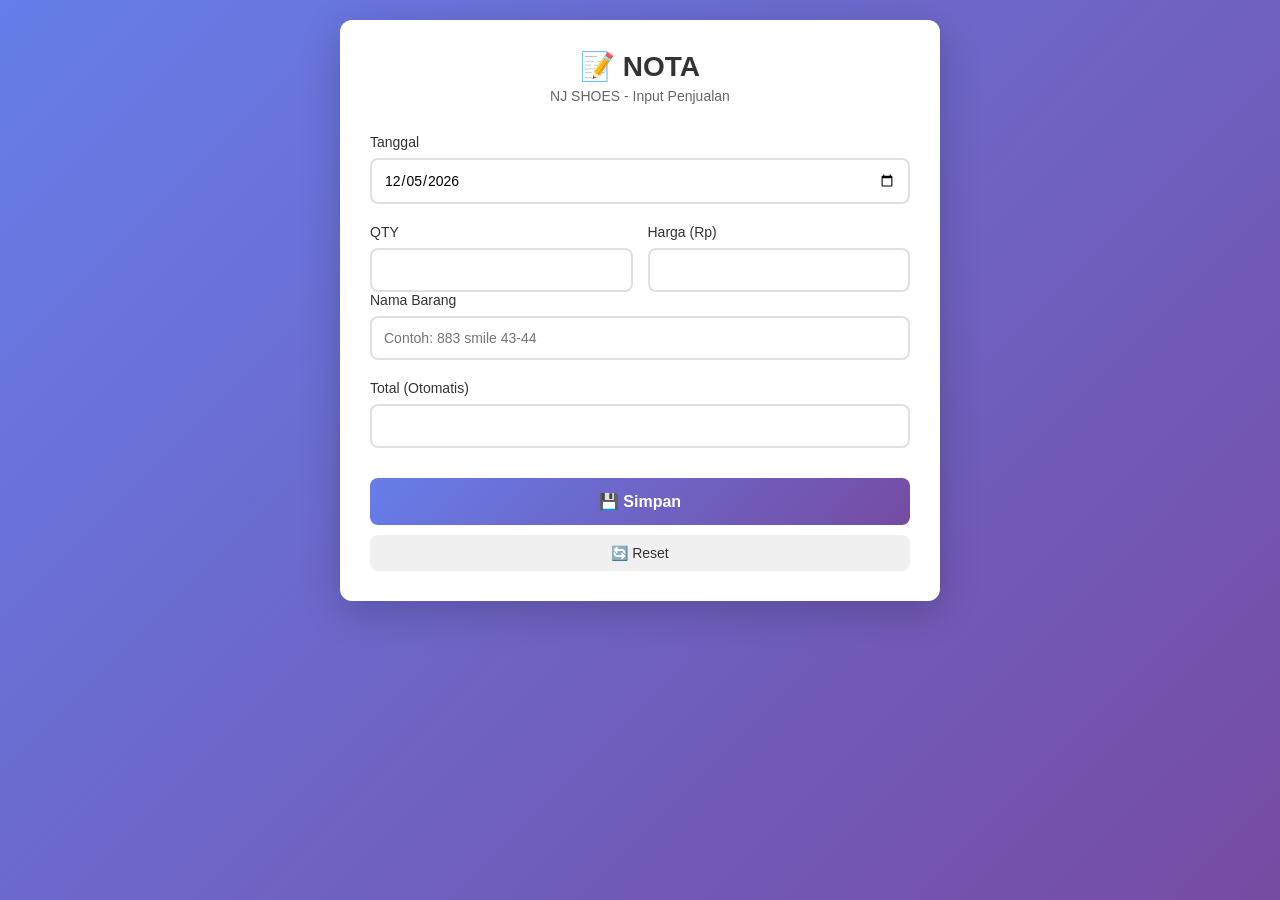
<file: index.html>
<!DOCTYPE html>
<html lang="id">
<head>
    <meta charset="UTF-8">
    <meta name="viewport" content="width=device-width, initial-scale=1.0">
    <title>NOTA - NJ SHOES</title>
    <link rel="manifest" href="manifest.json">
    <meta name="theme-color" content="#2e7d32">
    <style>
        * {
            margin: 0;
            padding: 0;
            box-sizing: border-box;
        }

        body {
            font-family: -apple-system, BlinkMacSystemFont, 'Segoe UI', Roboto, sans-serif;
            background: linear-gradient(135deg, #667eea 0%, #764ba2 100%);
            min-height: 100vh;
            padding: 20px;
        }

        .container {
            background: white;
            border-radius: 12px;
            box-shadow: 0 10px 40px rgba(0, 0, 0, 0.2);
            padding: 30px;
            max-width: 600px;
            margin: 0 auto;
        }

        .header {
            text-align: center;
            margin-bottom: 30px;
        }

        .header h1 {
            color: #333;
            font-size: 28px;
            margin-bottom: 5px;
        }

        .header p {
            color: #666;
            font-size: 14px;
        }

        .form-group {
            margin-bottom: 20px;
        }

        label {
            display: block;
            margin-bottom: 8px;
            color: #333;
            font-weight: 500;
            font-size: 14px;
        }

        input, select, textarea {
            width: 100%;
            padding: 12px;
            border: 2px solid #e0e0e0;
            border-radius: 8px;
            font-size: 14px;
            font-family: inherit;
            transition: border-color 0.3s;
        }

        input:focus, select:focus, textarea:focus {
            outline: none;
            border-color: #667eea;
        }

        .form-row {
            display: grid;
            grid-template-columns: 1fr 1fr;
            gap: 15px;
        }

        .form-row .form-group {
            margin-bottom: 0;
        }

        .btn-submit {
            width: 100%;
            padding: 14px;
            background: linear-gradient(135deg, #667eea 0%, #764ba2 100%);
            color: white;
            border: none;
            border-radius: 8px;
            font-size: 16px;
            font-weight: 600;
            cursor: pointer;
            transition: transform 0.2s, box-shadow 0.2s;
            margin-top: 10px;
        }

        .btn-submit:hover {
            transform: translateY(-2px);
            box-shadow: 0 5px 20px rgba(102, 126, 234, 0.4);
        }

        .btn-submit:active {
            transform: translateY(0);
        }

        .btn-submit:disabled {
            opacity: 0.6;
            cursor: not-allowed;
            transform: none;
        }

        .alert {
            padding: 15px;
            border-radius: 8px;
            margin-bottom: 20px;
            font-size: 14px;
            display: none;
        }

        .alert.success {
            background: #d4edda;
            color: #155724;
            border: 1px solid #c3e6cb;
            display: block;
        }

        .alert.error {
            background: #f8d7da;
            color: #721c24;
            border: 1px solid #f5c6cb;
            display: block;
        }

        .loading {
            display: none;
            text-align: center;
            color: #667eea;
            font-size: 14px;
        }

        .spinner {
            border: 3px solid #f3f3f3;
            border-top: 3px solid #667eea;
            border-radius: 50%;
            width: 20px;
            height: 20px;
            animation: spin 1s linear infinite;
            display: inline-block;
            margin-right: 10px;
        }

        @keyframes spin {
            0% { transform: rotate(0deg); }
            100% { transform: rotate(360deg); }
        }

        .btn-reset {
            width: 100%;
            padding: 10px;
            background: #f0f0f0;
            color: #333;
            border: none;
            border-radius: 8px;
            font-size: 14px;
            cursor: pointer;
            margin-top: 10px;
            transition: background 0.2s;
        }

        .btn-reset:hover {
            background: #e0e0e0;
        }
    </style>
</head>
<body>
    <div class="container">
        <div class="header">
            <h1>📝 NOTA</h1>
            <p>NJ SHOES - Input Penjualan</p>
        </div>

        <div id="alert" class="alert"></div>

        <form id="notaForm">
            <div class="form-group">
                <label for="tgl">Tanggal</label>
                <input type="date" id="tgl" name="tgl" required>
            </div>

            <div class="form-row">
                <div class="form-group">
                    <label for="qty">QTY</label>
                    <input type="number" id="qty" name="qty" min="1" required>
                </div>
                <div class="form-group">
                    <label for="harga">Harga (Rp)</label>
                    <input type="number" id="harga" name="harga" min="0" required>
                </div>
            </div>

            <div class="form-group">
                <label for="namaBarang">Nama Barang</label>
                <input type="text" id="namaBarang" name="namaBarang" placeholder="Contoh: 883 smile 43-44" required>
            </div>

            <div class="form-group">
                <label for="total">Total (Otomatis)</label>
                <input type="number" id="total" name="total" readonly>
            </div>

            <div class="loading" id="loading">
                <div class="spinner"></div>
                <span>Menyimpan...</span>
            </div>

            <button type="submit" class="btn-submit" id="submitBtn">💾 Simpan</button>
            <button type="reset" class="btn-reset">🔄 Reset</button>
        </form>
    </div>

    <script>
        const SCRIPT_URL = "https://script.google.com/macros/s/AKfycby7AUYawCKgafTMGcGuuWxwsQbdNLguROdX5FSoVMISSgSx--dV9bparoRFReRb9lxQ/exec";

        // Set tanggal hari ini sebagai default
        document.getElementById("tgl").valueAsDate = new Date();

        // Auto-calculate total
        document.getElementById("qty").addEventListener("change", calculateTotal);
        document.getElementById("harga").addEventListener("change", calculateTotal);

        function calculateTotal() {
            const qty = parseInt(document.getElementById("qty").value) || 0;
            const harga = parseInt(document.getElementById("harga").value) || 0;
            const total = qty * harga;
            document.getElementById("total").value = total;
        }

        // Submit form
        document.getElementById("notaForm").addEventListener("submit", async (e) => {
            e.preventDefault();

            const tgl = document.getElementById("tgl").value;
            const qty = document.getElementById("qty").value;
            const namaBarang = document.getElementById("namaBarang").value;
            const harga = document.getElementById("harga").value;
            const total = document.getElementById("total").value;

            // Format tanggal ke DD/MM/YYYY
            const date = new Date(tgl);
            const tglFormatted = `${String(date.getDate()).padStart(2, '0')}/${String(date.getMonth() + 1).padStart(2, '0')}/${date.getFullYear()}`;

            const data = {
                tgl: tglFormatted,
                qty: parseInt(qty),
                namaBarang: namaBarang,
                harga: parseInt(harga),
                total: parseInt(total)
            };

            showLoading(true);
            showAlert("", "");

            try {
                const response = await fetch(SCRIPT_URL, {
                    method: "POST",
                    headers: {
                        "Content-Type": "text/plain"
                    },
                    body: JSON.stringify(data)
                });

                const result = await response.json();

                if (result.status === "success") {
                    showAlert("✓ " + result.message, "success");
                    document.getElementById("notaForm").reset();
                    document.getElementById("tgl").valueAsDate = new Date();
                    setTimeout(() => showAlert("", ""), 3000);
                } else {
                    showAlert("✗ " + result.message, "error");
                }
            } catch (error) {
                console.error("Error:", error);
                showAlert("✗ Error: " + error.message, "error");
            } finally {
                showLoading(false);
            }
        });

        function showLoading(show) {
            document.getElementById("loading").style.display = show ? "block" : "none";
            document.getElementById("submitBtn").disabled = show;
        }

        function showAlert(message, type) {
            const alertEl = document.getElementById("alert");
            alertEl.textContent = message;
            alertEl.className = "alert";
            if (type) {
                alertEl.classList.add(type);
            }
        }
    </script>
</body>
</html>
</file>
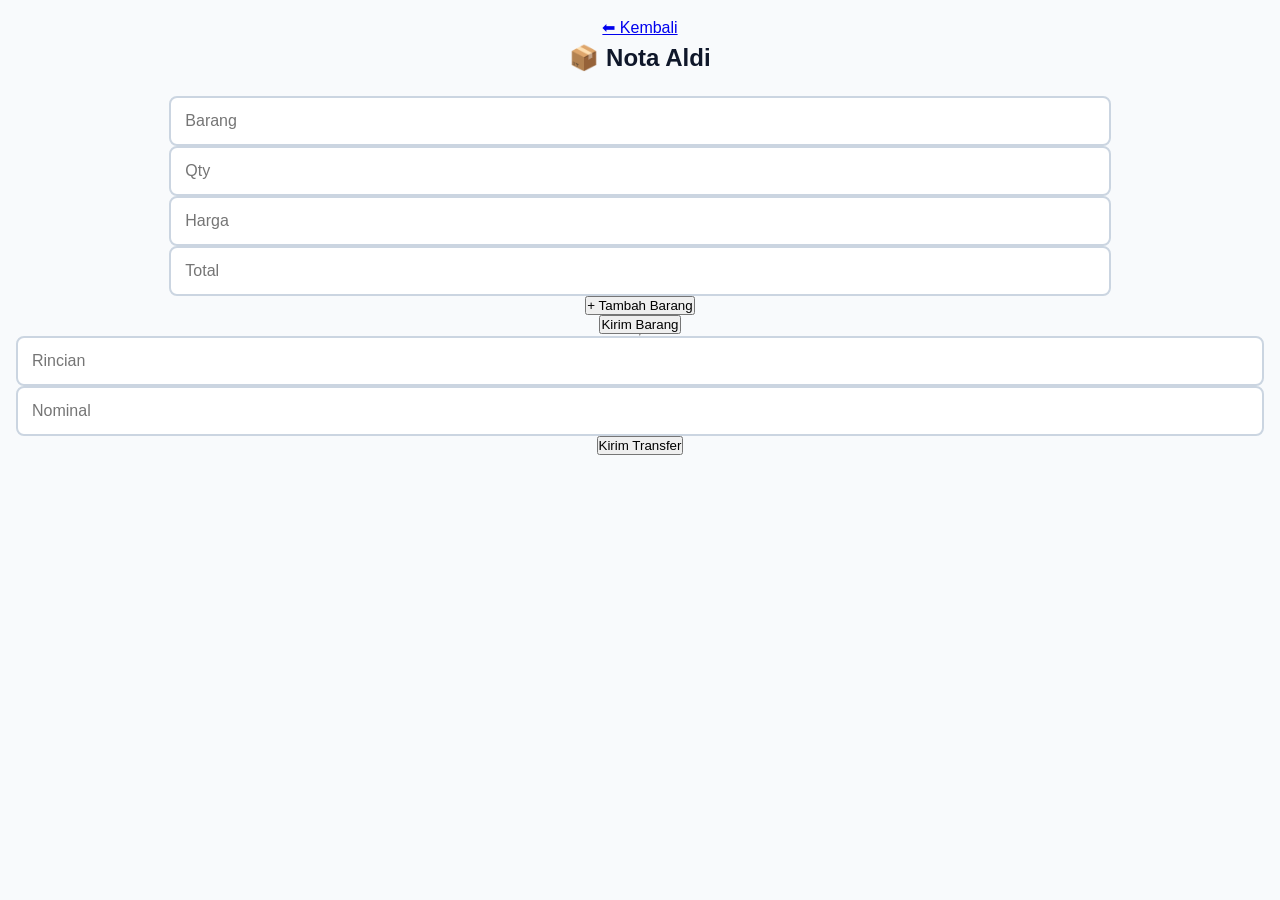
<file: roko/aldi.html>
<!DOCTYPE html>
<html lang="id">
<head>
    <meta charset="UTF-8">
    <title>Nota Aldi</title>
    <script src="../config/idurl.js"></script>
    <link rel="stylesheet" href="../css/style.css">
</head>
<body>
    <a href="../index.html">⬅ Kembali</a>
    <h2>📦 Nota Aldi</h2>

    <div class="card" id="containerBarang">
        <div class="row-barang">
            <input type="text" class="nama" placeholder="Barang">
            <input type="number" class="qty" placeholder="Qty" oninput="hitung(this)">
            <input type="number" class="harga" placeholder="Harga" oninput="hitung(this)">
            <input type="text" class="total" readonly placeholder="Total">
        </div>
    </div>
    <button onclick="tambahBaris()">+ Tambah Barang</button>
    <button onclick="kirimData('ALDI', 'BARANG')">Kirim Barang</button>

    <hr>
    <input type="text" id="rincian" placeholder="Rincian">
    <input type="number" id="nominal" placeholder="Nominal">
    <button onclick="kirimData('ALDI', 'TRANSFER')">Kirim Transfer</button>

    <script src="../js/main.js"></script>
</body>
</html>
</file>
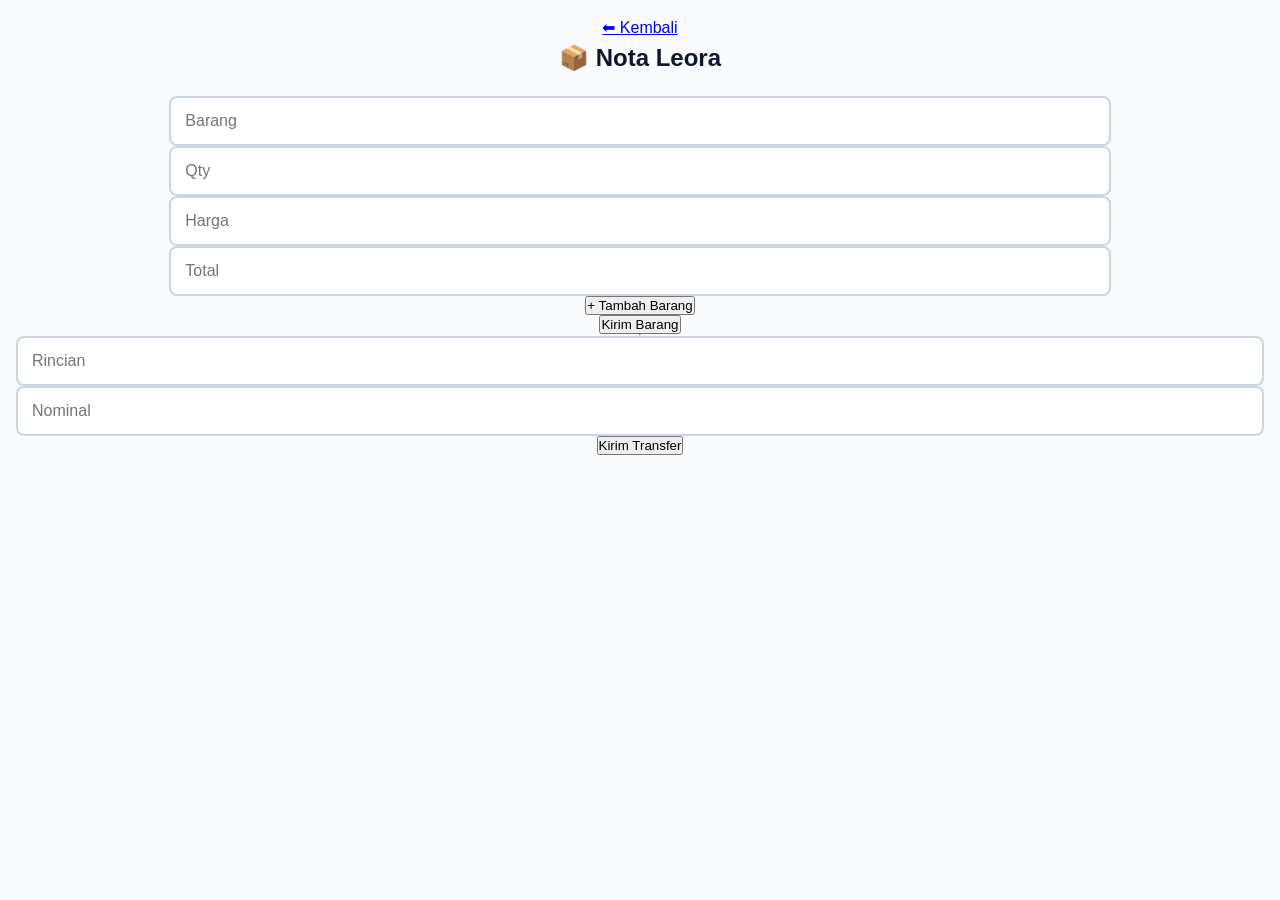
<file: toko/leora.html>
<!DOCTYPE html>
<html lang="id">
<head>
    <meta charset="UTF-8">
    <title>Nota Leora</title>
    <script src="../config/idurl.js"></script>
    <link rel="stylesheet" href="../css/style.css">
</head>
<body>
    <a href="../index.html">⬅ Kembali</a>
    <h2>📦 Nota Leora</h2>

    <div class="card" id="containerBarang">
        <div class="row-barang">
            <input type="text" class="nama" placeholder="Barang">
            <input type="number" class="qty" placeholder="Qty" oninput="hitung(this)">
            <input type="number" class="harga" placeholder="Harga" oninput="hitung(this)">
            <input type="text" class="total" readonly placeholder="Total">
        </div>
    </div>
    <button onclick="tambahBaris()">+ Tambah Barang</button>
    <button onclick="kirimData('LEORA', 'BARANG')">Kirim Barang</button>

    <hr>
    <input type="text" id="rincian" placeholder="Rincian">
    <input type="number" id="nominal" placeholder="Nominal">
    <button onclick="kirimData('leora', 'TRANSFER')">Kirim Transfer</button>

    <script src="../js/main.js"></script>
</body>
</html>
</file>
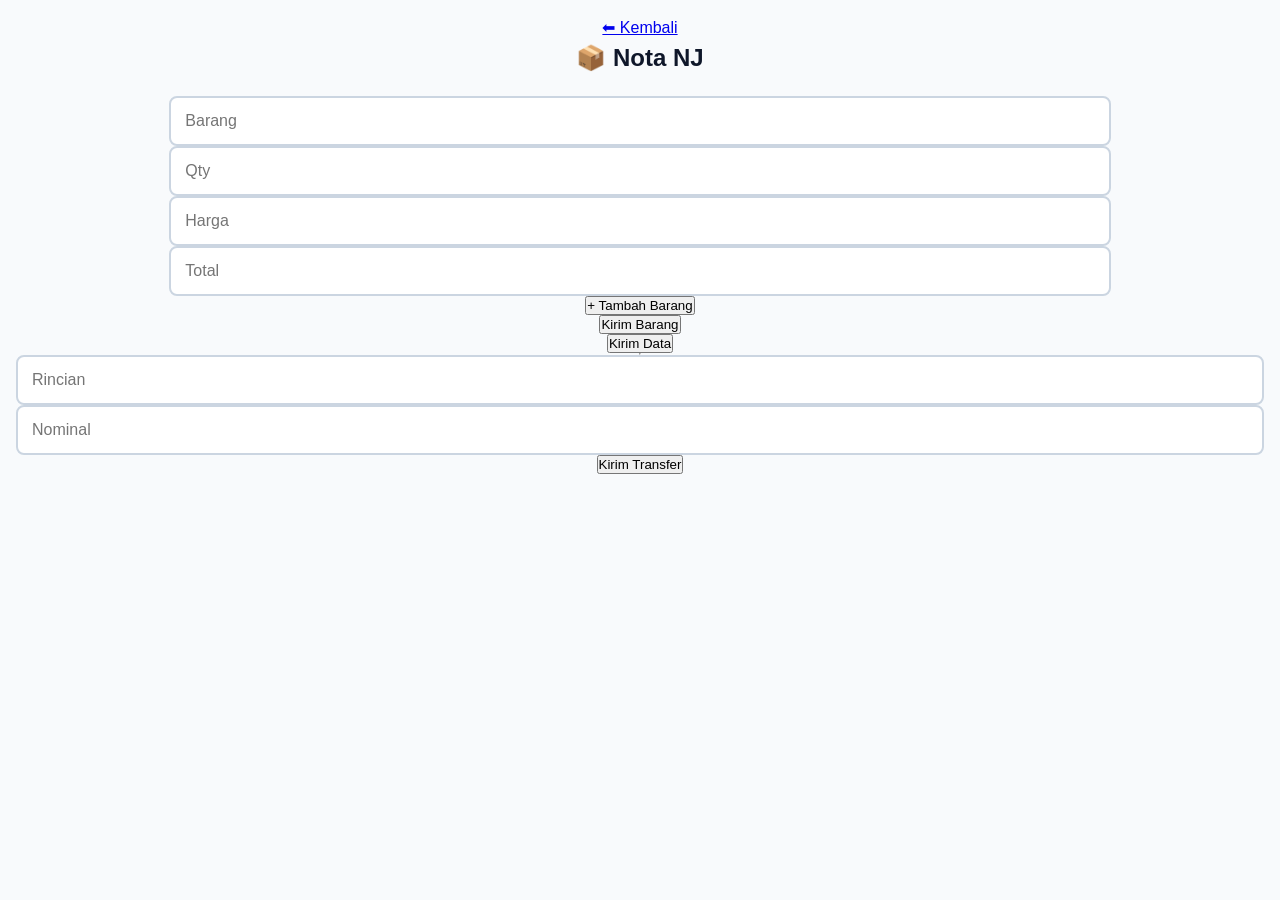
<file: toko/nj.html>
<!DOCTYPE html>
<html lang="id">
<head>
    <meta charset="UTF-8">
    <title>Nota NJ</title>
    <script src="../config/idurl.js"></script>
    <link rel="stylesheet" href="../css/style.css">
</head>
<body>
    <a href="../index.html">⬅ Kembali</a>
    <h2>📦 Nota NJ</h2>

    <div class="card" id="containerBarang">
        <div class="row-barang">
            <input type="text" class="nama" placeholder="Barang">
            <input type="number" class="qty" placeholder="Qty" oninput="hitung(this)">
            <input type="number" class="harga" placeholder="Harga" oninput="hitung(this)">
            <input type="text" class="total" readonly placeholder="Total">
        </div>
    </div>
    <button onclick="tambahBaris()">+ Tambah Barang</button>
    <button onclick="kirimData('NJ', 'BARANG')">Kirim Barang</button>
<button type="button" id="btn-kirim" onclick="kirimDataKeGoogleSheets()">Kirim Data</button>
    <hr>
    <input type="text" id="rincian" placeholder="Rincian">
    <input type="number" id="nominal" placeholder="Nominal">
    <button onclick="kirimData('NJ', 'TRANSFER')">Kirim Transfer</button>

    <script src="../js/main.js"></script>
</body>
</html>
</file>
<file: css/style.css>
/* ==========================================================================
   1. RESET & VARIABEL DASAR (Fokus Ringan & Variabel Dinamis)
   ========================================================================== */
:root {
    --primary-color: #2563eb; /* Warna default (Biru) */
    --bg-color: #f8fafc;
    --text-color: #0f172a;
    --border-color: #cbd5e1;
    --success-color: #16a34a;
    --error-color: #dc2626;
    --font-stack: -apple-system, BlinkMacSystemFont, "Segoe UI", Roboto, Helvetica, Arial, sans-serif;
}

* {
    box-sizing: border-box;
    margin: 0;
    padding: 0;
    -webkit-tap-highlight-color: transparent; /* Hilangkan efek flash saat ditekan di HP */
}

body {
    font-family: var(--font-stack);
    background-color: var(--bg-color);
    color: var(--text-color);
    line-height: 1.5;
    padding: 16px;
    display: flex;
    flex-direction: column;
    align-items: center;
}

/* ==========================================================================
   2. TRIK STRATEGIS LAPANGAN: COLOR-CODED THEME PER TOKO
   (Mencegah salah input dengan mengubah warna dasar aplikasi lewat tag body)
   ========================================================================== */
body.toko-aldi {
    --primary-color: #16a34a; /* Hijau Khusus Aldi */
}

body.toko-leora {
    --primary-color: #2563eb; /* Biru Khusus Leora */
}

body.toko-nj {
    --primary-color: #ea580c; /* Jingga Khusus NJ */
}

/* Banner penanda toko di bagian atas agar mata admin langsung sadar */
.store-indicator {
    width: 100%;
    max-width: 500px;
    background-color: var(--primary-color);
    color: #ffffff;
    text-align: center;
    padding: 10px;
    font-weight: bold;
    border-radius: 8px;
    margin-bottom: 16px;
    text-transform: uppercase;
    letter-spacing: 1px;
    box-shadow: 0 4px 6px -1px rgba(0, 0, 0, 0.1);
}

/* ==========================================================================
   3. LAYOUT UTAMA & FORM (Desain Ramah Jempol Lapangan)
   ========================================================================== */
.container {
    width: 100%;
    max-width: 500px; /* Lebar optimal untuk layar HP */
    background: #ffffff;
    padding: 20px;
    border-radius: 12px;
    box-shadow: 0 1px 3px rgba(0,0,0,0.1);
}

h1, h2 {
    margin-bottom: 20px;
    text-align: center;
    color: var(--text-color);
}

.form-group {
    margin-bottom: 20px;
}

label {
    display: block;
    margin-bottom: 8px;
    font-weight: 600;
    font-size: 0.95rem;
}

/* Input dibuat besar agar mudah diklik tanpa misclick */
input, select, textarea {
    width: 100%;
    padding: 14px; 
    font-size: 16px; /* Mencegah iOS otomatis auto-zoom saat fokus input */
    border: 2px solid var(--border-color);
    border-radius: 8px;
    outline: none;
    transition: border-color 0.2s ease;
    background-color: #fff;
}

input:focus, select:focus, textarea:focus {
    border-color: var(--primary-color);
}

/* ==========================================================================
   4. TOMBOL-TOMBOL (DESAIN UKURAN JEMPOL / TOUCH TARGET)
   ========================================================================== */
.btn {
    display: block;
    width: 100%;
    padding: 16px; /* Tinggi tebal untuk kenyamanan jempol di lapangan */
    font-size: 16px;
    font-weight: bold;
    color: #ffffff;
    background-color: var(--primary-color);
    border: none;
    border-radius: 8px;
    cursor: pointer;
    transition: opacity 0.2s ease, transform 0.1s ease;
    text-align: center;
    text-decoration: none;
}

.btn:active {
    transform: scale(0.98); /* Efek membal saat ditekan fisik */
    opacity: 0.9;
}

.btn-secondary {
    background-color: #64748b;
    margin-top: 12px;
}

/* ==========================================================================
   5. MENU UTAMA (INDEX GRID TERMINAL)
   ========================================================================== */
.menu-grid {
    display: grid;
    grid-template-columns: 1fr;
    gap: 16px;
    width: 100%;
    max-width: 500px;
}

.menu-card {
    background: white;
    padding: 24px;
    border-radius: 12px;
    text-align: center;
    text-decoration: none;
    color: var(--text-color);
    border: 2px solid var(--border-color);
    transition: all 0.2s ease;
}

.menu-card:active {
    border-color: var(--primary-color);
    background-color: #f1f5f9;
}

.menu-card.aldi { border-left: 8px solid #16a34a; }
.menu-card.leora { border-left: 8px solid #2563eb; }
.menu-card.nj { border-left: 8px solid #ea580c; }

.menu-card h3 {
    font-size: 1.25rem;
    margin-bottom: 4px;
}

/* ==========================================================================
   6. STATUS NETWORK / OFFLINE INDICATOR
   ========================================================================== */
.status-badge {
    text-align: center;
    padding: 6px 12px;
    border-radius: 20px;
    font-size: 0.85rem;
    font-weight: bold;
    margin-top: 16px;
    display: inline-block;
}

.status-badge.online {
    background-color: #dcfce7;
    color: var(--success-color);
}

.status-badge.offline {
    background-color: #fee2e2;
    color: var(--error-color);
}
</file>
